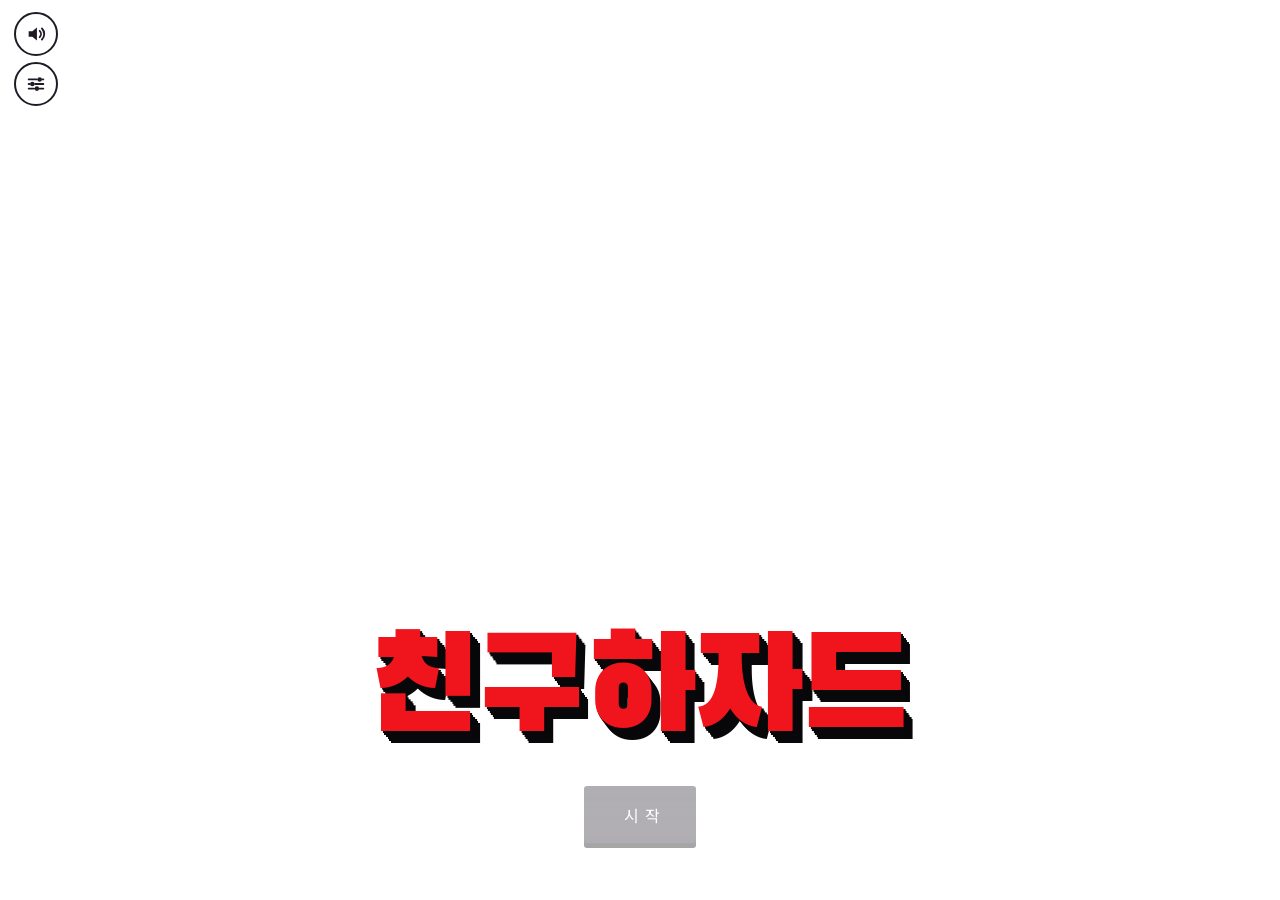
<file: index.html>
<!doctype html>
<html lang="ko">
  <head>
    <meta charset="utf-8">
    <meta name="viewport" content="width=device-width, initial-scale=1, viewport-fit=cover, user-scalable=no">
    <meta name="theme-color" content="#ffffff">
    <title>친구하자드</title>
    <link rel="icon" type="image/x-icon" href="imgs/icon.svg">
    <link rel="preconnect" href="https://fonts.googleapis.com">
    <link rel="preconnect" href="https://fonts.gstatic.com" crossorigin>
    <link rel="stylesheet" href="https://fonts.googleapis.com/css2?family=Black+Han+Sans&family=Noto+Sans+KR:wght@500;700;900&display=swap">
    <link rel="stylesheet" href="styles/title/main.css">
    <link rel="stylesheet" href="styles/mod-menu.css">
    <script type="importmap">{"imports":{"three":"https://threejs.org/build/three.module.js"}}</script>
  </head>

  <body>
    <script type="module" src="js/title.js"></script>
    <script type="module" src="js/boots/title-boot.js"></script>

    <canvas id="c" aria-label="게임 화면"></canvas>
    <div id="ui">
      <div id="danger"></div>
      <div id="bubbles"></div>
      <div id="hud" hidden><span class="lbl">친구 요청 거절</span><b id="killN">0</b><span id="powerStatus" hidden></span></div>
      <div id="itemNotice" hidden role="status" aria-live="polite"></div>
      <div id="stick" hidden>
        <div class="base"></div>
        <div class="knob"></div>
      </div>
      <div id="hint" hidden>
        <div class="ring"></div>
        <div class="dot"></div>
        <div class="kb"><span>W</span><span>A</span><span>S</span><span>D</span></div>
      </div>
      <button id="weapon" hidden aria-label="무기">
        <svg class="gun" viewBox="0 0 64 64" aria-hidden="true">
          <path d="M9 22h40l3-3h5v9h-4v4H32l-2 3h-6l-3 13a3 3 0 0 1-3 2.4h-6a2 2 0 0 1-2-2.5l4-14.4L9 30z" fill="#1f1a24" />
          <path d="M30 35h6l-1.6 6.2a2 2 0 0 1-2 1.5H29" fill="none" stroke="#1f1a24" stroke-width="3" stroke-linejoin="round" />
          <rect x="12" y="24.5" width="34" height="3" rx="1.5" fill="#fff" opacity=".35" />
        </svg>
        <svg class="knife" viewBox="0 0 64 64" aria-hidden="true">
          <path d="M8 40c10-3 26-10 40-24l6-4-2 7C42 33 28 41 14 44z" fill="#fff" />
          <path d="M14 44l-4 2 4 9 5-2-1.5-7z" fill="#1f1a24" stroke="#fff" stroke-width="2.5" stroke-linejoin="round" />
          <path d="M12 41l8-3" stroke="#d3122c" stroke-width="1.6" />
        </svg>
        <svg class="sg" viewBox="0 0 64 64" aria-hidden="true">
          <path d="M4 25h40l2-2h12v6H40l-4 2h-9l-2 2H15l-6 9H3l4-11z" fill="#1f1a24" />
          <rect x="27" y="29" width="13" height="5" rx="1.5" fill="#8a4f2a" />
          <rect x="8" y="26.5" width="34" height="2.4" rx="1.2" fill="#fff" opacity=".35" />
        </svg>
        <b id="sgN" hidden>0</b>
        <span class="keycap">SPACE</span>
      </button>
      <div id="arrow" hidden aria-hidden="true"><svg viewBox="0 0 48 48">
          <path d="M24 4 L44.5 26.5 H32.5 V44 H15.5 V26.5 H3.5 Z" fill="#f6c42f" stroke="#1f1a24" stroke-width="3.6" stroke-linejoin="round" />
          <path d="M24 10.5 L35 22.5" stroke="#fff6cc" stroke-width="2.6" stroke-linecap="round" opacity=".85" />
        </svg></div>
      <div id="toast" hidden role="status"><span class="ic" aria-hidden="true"><svg viewBox="0 0 24 24">
            <circle cx="9.2" cy="8" r="3.6" fill="#fff" />
            <path d="M2.6 19c.5-3.9 3.2-6.1 6.6-6.1s6.1 2.2 6.6 6.1z" fill="#fff" />
            <path d="M19 6.6v7.2M15.4 10.2h7.2" stroke="#fff" stroke-width="2.3" stroke-linecap="round" />
          </svg></span><span class="msg">친구를 새로 사귀었습니다.</span><span class="tm">방금</span></div>
      <div id="rescueNotice" hidden role="status" aria-live="polite">친구를 구해 주세요.</div>
      <div id="sub" hidden></div>
      <div id="backHint" hidden role="status"></div>
      <div id="slam" hidden><span class="gold">친구하자드</span></div>
      <div id="flash"></div>
      <div id="linkFade"></div>

      <section id="intro" hidden>
        <div class="lines">
          <p></p>
          <p></p>
          <p></p>
        </div>
      </section>

      <div class="certwrap" id="certA" hidden>
        <article class="cert" aria-label="정신건강 등급 판정서">
          <h2>정신건강 등급 판정서</h2>
          <div class="no" id="certNoA">제 20XX-04417호</div>
          <dl>
            <dt>판정 등급</dt>
            <dd class="slot">
              <div class="stamp" id="stampA"><small>정신건강</small><b>0급</b></div>
            </dd>
            <dt>특이사항</dt>
            <dd>없음</dd>
          </dl>
          <p class="body">위 사람은 정신이 건강하므로 「특별관리 보호대상」으로 지정했으나 해고함.</p>
          <div class="date" id="certDateA"></div>
          <div class="org"><span class="agency-mark" aria-hidden="true"></span><span>국가정신건강등급심사원</span></div>
        </article>
      </div>

      <section id="result" hidden>
        <div class="lbl">친구 요청 거절</div>
        <div class="num"><b id="endN">0</b><small>건</small></div>
        <button id="again" type="button">다시하기</button>
      </section>

      <section id="title">
        <h1 class="logo gold">친구하자드</h1>
        <button id="start" type="button" disabled>시작</button>
      </section>

      <button id="mute" class="iconbtn" type="button" aria-label="소리 끄기">
        <svg class="on" viewBox="0 0 24 24" aria-hidden="true">
          <path d="M4 9h4l5-4v14l-5-4H4z" fill="#1f1a24" />
          <path d="M16 8.5a5 5 0 0 1 0 7M18.5 6a8.5 8.5 0 0 1 0 12" fill="none" stroke="#1f1a24" stroke-width="2"
            stroke-linecap="round" />
        </svg>
        <svg class="off" viewBox="0 0 24 24" aria-hidden="true">
          <path d="M4 9h4l5-4v14l-5-4H4z" fill="#1f1a24" />
          <path d="M16.5 9.5l5 5m0-5l-5 5" stroke="#1f1a24" stroke-width="2" stroke-linecap="round" />
        </svg>
      </button>
      <button id="modmenubtn" class="iconbtn" type="button" aria-label="모드 메뉴">
        <svg viewBox="0 0 24 24" aria-hidden="true">
          <!-- slider tracks -->
          <path d="M4 7h9M19 7h1M4 12h1M11 12h9M4 17h6M16 17h4" fill="none" stroke="#1f1a24" stroke-width="2" stroke-linecap="round" />
          <!-- slider knobs -->
          <circle cx="16" cy="7" r="2.5" fill="#1f1a24" />
          <circle cx="8" cy="12" r="2.5" fill="#1f1a24" />
          <circle cx="13" cy="17" r="2.5" fill="#1f1a24" />
        </svg>
      </button>
      <section id="modMenu" class="mod-menu" hidden aria-label="Modifier menu">
        <header><strong>MOD MENU</strong><button id="modClose" type="button" aria-label="닫기">×</button></header>
        <label class="mod-control">
          <span>SPD <output id="modSpeedValue">4.2×</output></span><input id="modSpeed" type="range" min="4.2" max="10" step="0.1" value="4.2" aria-label="이동속도">
        </label>
        <div class="mod-options">
          <label class="mod-toggle"><span>Infinite ammo</span><input id="modInfinite" type="checkbox"></label>
          <label class="mod-toggle"><span>No recoil</span><input id="modRecoil" type="checkbox"></label>
          <label class="mod-toggle"><span>Aimbot</span><input id="aimbot" type="checkbox"></label>
          <label class="mod-toggle"><span>Automatic</span><input id="modAuto" type="checkbox"></label>
          <label class="mod-toggle"><span>Silencer</span><input id="silencer" type="checkbox"></label>
          <label class="mod-toggle"><span>Noclip</span><input id="modNoclip" type="checkbox"></label>
          <label class="mod-toggle"><span>All powerups</span><input id="modAllPowers" type="checkbox"></label>
        </div>
        <button id="modRepel" class="mod-action" type="button">Push crowd away</button>
        <button id="killAll" class="mod-action" type="button">Kill All</button>
        <small>백틱 키로 열기 / 닫기</small>
      </section>
      <div id="err" hidden></div>
    </div>
  </body>
</html>
</file>
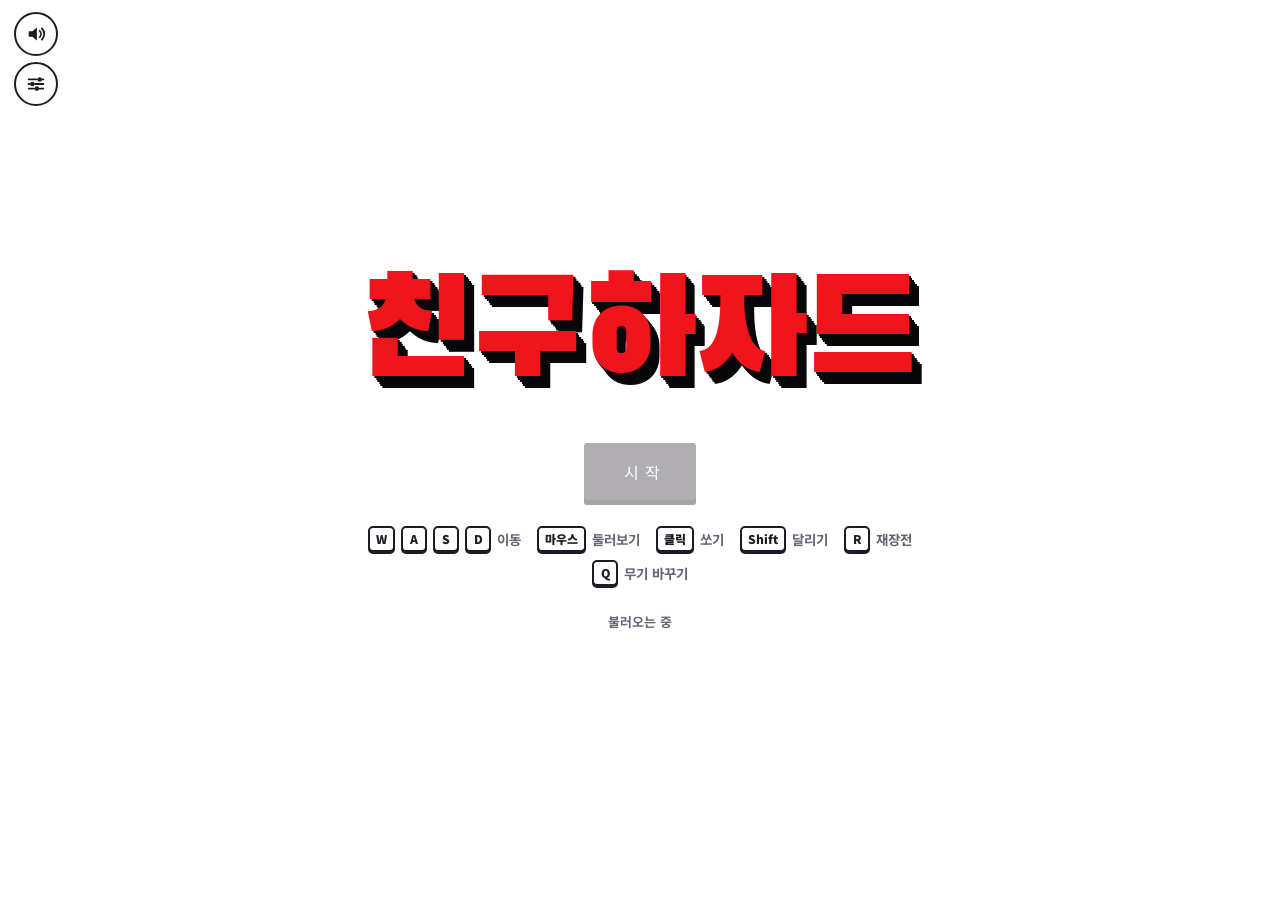
<file: gosiwon.html>
<!doctype html>
<html lang="ko">
  <head>
    <meta charset="utf-8">
    <meta name="viewport" content="width=device-width, initial-scale=1, viewport-fit=cover, user-scalable=no">
    <meta name="theme-color" content="#ffffff">
    <title>친구하자드: 집안</title>
    <link rel="icon" type="image/x-icon" href="imgs/icon.svg">
    <link rel="preconnect" href="https://fonts.googleapis.com">
    <link rel="preconnect" href="https://fonts.gstatic.com" crossorigin>
    <link rel="stylesheet" href="https://fonts.googleapis.com/css2?family=Black+Han+Sans&family=Noto+Sans+KR:wght@500;700;900&display=swap">
    <link rel="stylesheet" href="styles/house/main.css">
    <link rel="stylesheet" href="styles/mod-menu.css">
    <script type="importmap">{"imports":{"three":"https://threejs.org/build/three.module.js"}}</script>
  </head>

  <body>
    <script type="module" src="js/house.js"></script>
    <script type="module" src="js/boots/house-boot.js"></script>

    <canvas id="c" aria-label="게임 화면"></canvas>
    <div id="ui">
      <div id="vig"></div>
      <div id="threat" aria-hidden="true"></div>
      <div id="xhair" hidden><i class="t"></i><i class="b"></i><i class="l"></i><i class="r"></i><i class="d"></i></div>
      <div id="hitm"><i></i><i></i><i></i><i></i></div>
      <div id="obj" hidden aria-hidden="true"><svg viewBox="0 0 48 48">
          <circle cx="24" cy="24" r="21" fill="rgba(255,255,255,0.88)" stroke="#1f1a24" stroke-width="3" />
          <g id="objArrow">
            <path d="M24 7 L36.5 22.5 H29.5 V38 H18.5 V22.5 H11.5 Z" fill="#f6c42f" stroke="#1f1a24" stroke-width="3" stroke-linejoin="round" />
          </g>
        </svg></div>
      <div id="hudK" hidden><span class="lbl">친구 요청 거절</span><b id="hudN">0</b></div>
      <div id="ammo" hidden><span class="wn" id="ammoName">권총</span>
        <div class="row"><b id="ammoMag">18</b><small id="ammoRes">/ 27</small></div>
      </div>
      <div id="prompt" hidden></div>
      <div id="lockHint" hidden>화면을 클릭하면 마우스로 둘러봅니다</div>
      <div id="notice" hidden role="status" aria-live="polite"></div>
      <div id="say" hidden>싫어.</div>

      <div id="touchUI" hidden>
        <div id="stick" hidden>
          <div class="base"></div>
          <div class="knob"></div>
        </div>
        <button id="fire" class="tbtn" type="button" aria-label="쏘기">
          <svg class="gun" viewBox="0 0 64 64" aria-hidden="true">
            <path d="M9 22h40l3-3h5v9h-4v4H32l-2 3h-6l-3 13a3 3 0 0 1-3 2.4h-6a2 2 0 0 1-2-2.5l4-14.4L9 30z"
              fill="#1f1a24" />
            <path d="M30 35h6l-1.6 6.2a2 2 0 0 1-2 1.5H29" fill="none" stroke="#1f1a24" stroke-width="3"
              stroke-linejoin="round" />
            <rect x="12" y="24.5" width="34" height="3" rx="1.5" fill="#fff" opacity=".35" />
          </svg>
          <svg class="knife" viewBox="0 0 64 64" aria-hidden="true">
            <path d="M8 40c10-3 26-10 40-24l6-4-2 7C42 33 28 41 14 44z" fill="#fff" />
            <path d="M14 44l-4 2 4 9 5-2-1.5-7z" fill="#1f1a24" stroke="#fff" stroke-width="2.5" stroke-linejoin="round" />
            <path d="M12 41l8-3" stroke="#d3122c" stroke-width="1.6" />
          </svg>
        </button>
        <button id="reload" class="tbtn" type="button" aria-label="재장전"><svg viewBox="0 0 24 24" aria-hidden="true">
            <path d="M19.5 12a7.5 7.5 0 1 1-2.2-5.3" fill="none" stroke="#1f1a24" stroke-width="2.6" stroke-linecap="round" />
            <path d="M18.8 2.8v4.6h-4.6" fill="none" stroke="#1f1a24" stroke-width="2.6" stroke-linecap="round" stroke-linejoin="round" />
          </svg></button>
        <button id="swap" class="tbtn" type="button" hidden aria-label="무기 바꾸기"><svg viewBox="0 0 64 64"
            aria-hidden="true" id="swapIcon"></svg></button>
        <button id="turn" class="tbtn" type="button" aria-label="뒤돌기"><svg viewBox="0 0 24 24" aria-hidden="true">
            <path d="M7 20.5V10a5 5 0 0 1 10 0v6.5" fill="none" stroke="#1f1a24" stroke-width="2.6" stroke-linecap="round" />
            <path d="M13.3 13.6l3.7 3.7 3.7-3.7" fill="none" stroke="#1f1a24" stroke-width="2.6" stroke-linecap="round" stroke-linejoin="round" />
          </svg></button>
      </div>

      <section id="pause" hidden>
        <div class="box">
          <button class="inkbtn" id="resume" type="button">계속</button>
          <label class="sens"><span>둘러보기 감도 <b id="sensVal">1.00</b></span><input type="range" id="sens" min="0.4" max="2.2" step="0.05" value="1"></label>
          <button class="inkbtn small" id="restart" type="button">처음부터</button>
          <p id="pauseHint"></p>
        </div>
      </section>

      <section id="result" hidden>
        <div class="lbl">친구 요청 거절</div>
        <div class="num"><b id="endN">0</b><small>건</small></div>
        <button class="inkbtn" id="again" type="button">다시하기</button>
      </section>

      <section id="title">
        <h1 class="logo gold">친구하자드</h1>
        <button class="inkbtn" id="start" type="button" disabled>시작</button>
        <div class="keys deskkeys"><span><kbd>W</kbd><kbd>A</kbd><kbd>S</kbd><kbd>D</kbd> 이동</span><span><kbd>마우스</kbd>
            둘러보기</span><span><kbd>클릭</kbd> 쏘기</span><span><kbd>Shift</kbd> 달리기</span><span><kbd>R</kbd>
            재장전</span><span><kbd>Q</kbd> 무기 바꾸기</span></div>
        <div class="keys touchkeys"><span>가로로 들면 더 넓게 보입니다</span><span>왼쪽 엄지 · 이동 (끝까지 밀면 달리기)</span><span>오른쪽 엄지 ·
            둘러보기</span><span>버튼 · 쏘기 · 뒤돌기</span></div>
        <div id="loading">불러오는 중</div>
      </section>

      <div id="fade"></div>
      <section id="gate" hidden>
        <div class="gbox">
          <p id="gateTap">불러오는 중</p>
          <div class="keys deskkeys"><span><kbd>W</kbd><kbd>A</kbd><kbd>S</kbd><kbd>D</kbd> 이동</span><span><kbd>마우스</kbd>
              둘러보기</span><span><kbd>클릭</kbd> 쏘기</span><span><kbd>Shift</kbd> 달리기</span><span><kbd>R</kbd>
              재장전</span><span><kbd>Q</kbd> 무기 바꾸기</span></div>
          <div class="keys touchkeys"><span>가로로 들면 더 넓게 보입니다</span><span>왼쪽 엄지 · 이동 (끝까지 밀면 달리기)</span><span>오른쪽 엄지 ·
              둘러보기</span><span>버튼 · 쏘기 · 뒤돌기</span></div>
        </div>
      </section>
      <button id="mute" class="iconbtn" type="button" aria-label="소리 끄기">
        <svg class="on" viewBox="0 0 24 24" aria-hidden="true">
          <path d="M4 9h4l5-4v14l-5-4H4z" fill="#1f1a24" />
          <path d="M16 8.5a5 5 0 0 1 0 7M18.5 6a8.5 8.5 0 0 1 0 12" fill="none" stroke="#1f1a24" stroke-width="2"
            stroke-linecap="round" />
        </svg>
        <svg class="off" viewBox="0 0 24 24" aria-hidden="true">
          <path d="M4 9h4l5-4v14l-5-4H4z" fill="#1f1a24" />
          <path d="M16.5 9.5l5 5m0-5l-5 5" stroke="#1f1a24" stroke-width="2" stroke-linecap="round" />
        </svg>
      </button>
      <button id="pauseBtn" class="iconbtn" type="button" aria-label="일시정지" hidden>
        <svg viewBox="0 0 24 24" aria-hidden="true">
          <rect x="6" y="5" width="4" height="14" rx="1" fill="#1f1a24" />
          <rect x="14" y="5" width="4" height="14" rx="1" fill="#1f1a24" />
        </svg>
      </button>
      <button id="modmenubtn" class="iconbtn" type="button" aria-label="모드 메뉴">
        <svg viewBox="0 0 24 24" aria-hidden="true">
          <!-- slider tracks -->
          <path d="M4 7h9M19 7h1M4 12h1M11 12h9M4 17h6M16 17h4" fill="none" stroke="#1f1a24" stroke-width="2" stroke-linecap="round" />
          <!-- slider knobs -->
          <circle cx="16" cy="7" r="2.5" fill="#1f1a24" />
          <circle cx="8" cy="12" r="2.5" fill="#1f1a24" />
          <circle cx="13" cy="17" r="2.5" fill="#1f1a24" />
        </svg>
      </button>
      <section id="modMenu" class="mod-menu" hidden aria-label="Modifier menu">
        <header><strong>MOD MENU</strong><button id="modClose" type="button" aria-label="닫기">×</button></header>
        <label class="mod-control">
          <span>ATK <output id="modDamageValue">1.0×</output></span><input id="modDamage" type="range" min="1" max="5" step="0.5" value="1" aria-label="공격력 배율">
          <span>SPD <output id="modSpeedValue">4.2×</output></span><input id="modSpeed" type="range" min="1" max="3" step="0.1" value="1" aria-label="이동속도">
        </label>
        <div class="mod-options">
          <label class="mod-toggle"><span>Infinite ammo</span><input id="modInfinite" type="checkbox"></label>
          <label class="mod-toggle"><span>No recoil</span><input id="modRecoil" type="checkbox"></label>
          <label class="mod-toggle"><span>Automatic</span><input id="modAuto" type="checkbox"></label>
          <label class="mod-toggle"><span>Noclip</span><input id="modNoclip" type="checkbox"></label>
          <label class="mod-toggle"><span>Silencer</span><input id="silencer" type="checkbox"></label>
        </div>
        <button id="modRepel" class="mod-action" type="button">Push crowd away</button>
        <button id="killAll" class="mod-action" type="button">Kill All</button>
        <small>백틱 키로 열기 / 닫기</small>
      </section>
      <div id="err" hidden></div>
    </div>
  </body>
</html>
</file>
<file: styles/title/main.css>
/* 하얀 공간 위에 공문서와 붉은 입체 로고. 화면은 언제나 밝게 둔다(단일 테마). */
:root {
  --paper: #ffffff;
  --ink: #1f1a24;
  --ink-2: #6a6272;
  --line: #ddd7e4;
  --blood: #d3122c;
  --cert: #fffdf7;
  --cert-line: #c7b48f;
  --gold-hi: #fff6cc;
  --gold: #f6c42f;
  --gold-lo: #a35e00;
  --gold-edge: #2b1605;
  --knife: #d3122c;
  --font-display: "Black Han Sans", "Noto Sans KR", "Apple SD Gothic Neo", "Malgun Gothic", sans-serif;
  --font-serif: "Noto Serif KR", "AppleMyungjo", "Batang", "Nanum Myeongjo", serif;
  --font-sans: "Noto Sans KR", "Apple SD Gothic Neo", "Malgun Gothic", system-ui, sans-serif;
  --safe-t: env(safe-area-inset-top, 0px);
  --safe-b: env(safe-area-inset-bottom, 0px);
  --safe-l: env(safe-area-inset-left, 0px);
  --safe-r: env(safe-area-inset-right, 0px);
  color-scheme: light;
}

*, *::before, *::after {
  box-sizing: border-box;
}

[hidden] {
  display: none !important;
}

html, body {
  height: 100%;
  margin: 0;
  overflow: hidden;
  background: var(--paper);
  color: var(--ink);
}

body {
  font-family: var(--font-sans);
  word-break: keep-all;
  overflow-wrap: anywhere;
  touch-action: none;
  -webkit-user-select: none;
  user-select: none;
  -webkit-tap-highlight-color: transparent;
  overscroll-behavior: none;
}

#c {
  position: fixed;
  inset: 0;
  width: 100%;
  height: 100%;
  display: block;
  touch-action: none;
}

#ui {
  position: fixed;
  inset: 0;
  pointer-events: none;
}
#ui button {
  pointer-events: auto;
  font: inherit;
  color: inherit;
  cursor: pointer;
  -webkit-tap-highlight-color: transparent;
}
#ui button:focus-visible {
  outline: 3px solid var(--gold);
  outline-offset: 3px;
}

/* 로고 공통: 붉은 앞면 뒤로 검은 두께가 드러나는 입체 글자 */
.gold {
  font-family: var(--font-display);
  font-weight: 400;
  line-height: 1;
  letter-spacing: -0.01em;
  color: #f0141d;
  text-shadow: .012em .015em 0 #08070a, .024em .03em 0 #08070a,
    .036em .045em 0 #08070a, .048em .06em 0 #08070a,
    .06em .075em 0 #08070a, .072em .09em 0 #08070a;
  white-space: nowrap;
}

/* 타이틀: 3D 포스터 아래쪽에 로고와 시작 버튼 */
#title {
  position: absolute;
  inset: 0;
  display: flex;
  flex-direction: column;
  align-items: center;
  justify-content: flex-end;
  gap: min(20px, 2.6vh);
  padding: 0 16px calc(5vh + 12px + var(--safe-b));
  pointer-events: none;
}

#title::before {
  content: "";
  position: absolute;
  left: 0;
  right: 0;
  bottom: 0;
  height: 44%;
  background: linear-gradient(to top, rgba(255, 255, 255, 0.96) 0%, rgba(255, 255, 255, 0.82) 34%, rgba(255, 255, 255, 0) 100%);
  pointer-events: none;
}

#title .logo {
  position: relative;
  font-size: clamp(44px, min(18vw, 14.5vh), 168px);
  margin: 0 0 .06em;
}

#start {
  position: relative;
  pointer-events: auto;
  font-family: var(--font-display);
  font-size: 24px;
  letter-spacing: 0.4em;
  padding: 17px 30px 16px 40px;
  background: var(--ink);
  color: #fff !important;
  border: 0;
  border-radius: 3px;
  box-shadow: 0 5px 0 #000;
  transition: transform .08s, box-shadow .08s;
}

#start:active {
  transform: translateY(4px);
  box-shadow: 0 1px 0 #000;
}

#start[disabled] {
  opacity: .35;
  cursor: default;
}

/* 인트로 문구 */
#intro {
  position: absolute;
  inset: 0;
  background: var(--paper);
  display: grid;
  place-content: center;
  padding: 0 22px;
  pointer-events: auto;
}

#intro .lines {
  display: grid;
  gap: 14px;
  justify-items: center;
  text-align: center;
  font-family: var(--font-serif);
  font-weight: 700;
  font-size: clamp(17px, 4.6vw, 26px);
  line-height: 1.55;
  color: var(--ink);
  width: min(30em, calc(100vw - 44px));
}

#intro .lines p {
  position: relative;
  margin: 0;
  min-height: 1.55em;
  text-wrap: balance;
}

#intro .lines p .caret {
  position: absolute;
  width: 0.08em;
  height: 1.05em;
  background: var(--ink);
  margin-left: 2px;
  animation: blink .7s steps(1) infinite;
}

@keyframes blink {
  50% {
    opacity: 0;
  }
}

#intro.out {
  animation: fadeout .5s forwards;
}

@keyframes fadeout {
  to {
    opacity: 0;
  }
}

/* 판정서 */
.certwrap {
  position: absolute;
  inset: 0;
  display: grid;
  place-items: center;
  padding: 16px;
  pointer-events: none;
}

#certA {
  background: var(--paper);
}

.cert {
  position: relative;
  width: min(100%, 360px);
  background: var(--cert);
  border: 1px solid var(--cert-line);
  box-shadow: 0 22px 50px rgba(40, 30, 52, 0.22), 0 2px 0 rgba(40, 30, 52, 0.06);
  padding: 30px 26px 24px;
  font-family: var(--font-serif);
  color: var(--ink);
  pointer-events: auto;
  animation: certIn .55s cubic-bezier(.2, .8, .25, 1) both;
}

.cert::before {
  content: "";
  position: absolute;
  inset: 7px;
  border: 3px double var(--cert-line);
  pointer-events: none;
}

@keyframes certIn {
  from {
    opacity: 0;
    transform: translateY(40px) rotate(-1.5deg);
  }

  to {
    opacity: 1;
    transform: none;
  }
}

.cert.out {
  animation: certOut .45s ease-in forwards;
}

@keyframes certOut {
  to {
    opacity: 0;
    transform: translateY(-30px);
  }
}

.cert h2 {
  margin: 2px 0 4px;
  text-align: center;
  font-weight: 900;
  font-size: 21px;
  letter-spacing: 0.26em;
  text-wrap: balance;
}

.cert .no {
  text-align: center;
  font-size: 11.5px;
  color: var(--ink-2);
  letter-spacing: 0.06em;
  font-variant-numeric: tabular-nums;
}

.cert dl {
  display: grid;
  grid-template-columns: max-content 1fr;
  column-gap: 18px;
  gap: 12px 10px;
  margin: 24px 4px 18px;
  font-size: 14.5px;
  align-items: center;
}

.cert dt {
  color: var(--ink-2);
  letter-spacing: 0.1em;
}

.cert dd {
  margin: 0;
  font-weight: 700;
  font-variant-numeric: tabular-nums;
}

.cert dd.count {
  font-size: 22px;
  font-weight: 900;
  letter-spacing: 0.02em;
}

.cert dd.count small {
  font-size: 14px;
  font-weight: 700;
  margin-left: 2px;
}

.cert .slot {
  position: relative;
  height: 74px;
}

.cert .body {
  font-size: 13.5px;
  line-height: 1.75;
  margin: 0 4px 18px;
  text-wrap: pretty;
}

.cert .date {
  text-align: center;
  font-size: 13px;
  letter-spacing: 0.12em;
  font-variant-numeric: tabular-nums;
}

.cert .org {
  display: flex;
  align-items: center;
  justify-content: center;
  gap: 7px;
  text-align: center;
  font-weight: 900;
  font-size: 15px;
  letter-spacing: 0.16em;
  margin-top: 6px;
}

.agency-mark {
  display: inline-grid;
  place-items: center;
  flex: none;
  width: 24px;
  height: 24px;
  border: 1px solid #69788c;
  border-radius: 50%;
}

.agency-mark img {
  display: block;
  width: 22px;
  height: 22px;
  border-radius: 50%;
  object-fit: contain;
}

.stamp {
  position: absolute;
  left: -2px;
  top: -2px;
  width: 78px;
  height: 78px;
  border: 4px solid var(--blood);
  border-radius: 50%;
  color: var(--blood);
  display: grid;
  place-items: center;
  align-content: center;
  transform: rotate(-13deg);
  opacity: 0;
  mix-blend-mode: multiply;
}

.stamp::before {
  content: "";
  position: absolute;
  inset: 4px;
  border: 1.5px solid var(--blood);
  border-radius: 50%;
}

.stamp small {
  font-family: var(--font-serif);
  font-weight: 900;
  font-size: 9.5px;
  letter-spacing: 0.08em;
  line-height: 1;
  margin-bottom: 1px;
}

.stamp b {
  font-family: var(--font-display);
  font-weight: 400;
  font-size: 31px;
  line-height: 1;
}

.stamp.hit {
  animation: stamp .24s cubic-bezier(.3, 1.6, .5, 1) forwards;
}

@keyframes stamp {
  0% {
    opacity: 0;
    transform: rotate(-13deg) scale(2.6);
  }

  60% {
    opacity: .95;
    transform: rotate(-13deg) scale(.92);
  }

  100% {
    opacity: .9;
    transform: rotate(-13deg) scale(1);
  }
}

.cert.shake {
  animation: shake .25s ease-out;
}

@keyframes shake {
  20% {
    transform: translate(-3px, 2px);
  }

  45% {
    transform: translate(3px, -2px);
  }

  70% {
    transform: translate(-2px, 1px);
  }

  100% {
    transform: none;
  }
}

/* 끝: 거절한 횟수와 다시하기 */
#result {
  position: absolute;
  inset: 0;
  display: flex;
  flex-direction: column;
  align-items: center;
  justify-content: flex-end;
  padding: 0 16px calc(6vh + 16px + var(--safe-b));
  pointer-events: none;
}

#result::before {
  content: "";
  position: absolute;
  left: 0;
  right: 0;
  bottom: 0;
  height: 60%;
  background: linear-gradient(to top, rgba(255, 255, 255, 0.97) 0%, rgba(255, 255, 255, 0.93) 46%, rgba(255, 255, 255, 0.7) 68%, rgba(255, 255, 255, 0) 100%);
  animation: fadein .6s ease-out both;
}

#result .lbl {
  position: relative;
  font-weight: 900;
  font-size: clamp(16px, 4.6vw, 24px);
  letter-spacing: 0.14em;
  color: var(--ink);
  animation: risein .5s .1s cubic-bezier(.2, .8, .25, 1) both;
}

#result .num {
  position: relative;
  display: flex;
  align-items: baseline;
  justify-content: center;
  font-family: var(--font-display);
  line-height: 1;
  color: var(--ink);
  margin: 4px 0 26px;
  animation: risein .5s .18s cubic-bezier(.2, .8, .25, 1) both;
}

#result .num b {
  font-weight: 400;
  font-size: clamp(86px, 27vw, 170px);
  font-variant-numeric: tabular-nums;
  display: inline-block;
  transform-origin: 50% 85%;
}

#result .num b.pop {
  animation: numpop .34s cubic-bezier(.3, 1.6, .5, 1);
}

#result .num small {
  font-size: clamp(30px, 8.5vw, 56px);
  margin-left: 0.1em;
}

@keyframes fadein {
  from {
    opacity: 0;
  }
}

@keyframes risein {
  from {
    opacity: 0;
    transform: translateY(18px);
  }
}

@keyframes numpop {
  0% {
    transform: scale(1.32);
    color: var(--blood);
  }

  100% {
    transform: scale(1);
  }
}

#again {
  position: relative;
  pointer-events: auto;
  font-family: var(--font-display);
  font-size: 22px;
  letter-spacing: 0.3em;
  padding: 16px 26px 15px 34px;
  background: var(--ink);
  color: #fff !important;
  border: 0;
  border-radius: 3px;
  box-shadow: 0 5px 0 #000;
  opacity: 0;
  visibility: hidden;
  transition: opacity .35s, transform .08s, box-shadow .08s;
}

#again.show {
  opacity: 1;
  visibility: visible;
}

#again:active {
  transform: translateY(4px);
  box-shadow: 0 1px 0 #000;
}

/* 자막 */
#sub {
  position: absolute;
  left: 50%;
  bottom: calc(15% + var(--safe-b));
  transform: translateX(-50%);
  max-width: calc(100% - 32px);
  white-space: nowrap;
  padding: 9px 18px 10px;
  font-weight: 900;
  font-size: clamp(18px, 5vw, 26px);
  color: var(--ink);
  background: rgba(255, 255, 255, 0.86);
  border-radius: 6px;
  text-align: center;
  letter-spacing: 0.01em;
  box-shadow: 0 2px 0 rgba(31, 26, 36, 0.08);
}

/* 타이틀 한 방 */
#slam {
  position: absolute;
  inset: 0;
  display: grid;
  place-items: center;
  pointer-events: none;
}

#slam .gold {
  font-size: clamp(70px, 21vw, 190px);
  animation: slam 1.9s cubic-bezier(.2, .9, .2, 1) forwards;
}

@keyframes slam {
  0% {
    transform: scale(3.2);
    opacity: 0;
  }

  9% {
    transform: scale(0.94);
    opacity: 1;
  }

  13% {
    transform: scale(1.04) translate(3px, -2px);
  }

  17% {
    transform: scale(1) translate(-3px, 2px);
  }

  21% {
    transform: scale(1);
  }

  80% {
    transform: scale(1.03);
    opacity: 1;
  }

  100% {
    transform: scale(1.12);
    opacity: 0;
  }
}

#flash {
  position: absolute;
  inset: 0;
  background: #fff;
  opacity: 0;
  pointer-events: none;
}

#flash.go {
  animation: flash .5s ease-out;
}

@keyframes flash {
  0% {
    opacity: 1;
  }

  100% {
    opacity: 0;
  }
}

/* HUD */
#hud {
  position: absolute;
  left: calc(72px + var(--safe-l));
  top: calc(12px + var(--safe-t));
  display: grid;
  gap: 0;
}

#hud .lbl {
  font-size: 11.5px;
  font-weight: 700;
  color: var(--ink-2);
  letter-spacing: 0.08em;
}

#hud b {
  font-family: var(--font-display);
  font-weight: 400;
  font-size: 40px;
  line-height: 1.05;
  color: var(--ink);
  font-variant-numeric: tabular-nums;
  display: inline-block;
  transform-origin: 0 70%;
}

#hud b.pop {
  animation: pop .2s ease-out;
}

#powerStatus {
  margin-top: 3px;
  font-size: 10.5px;
  line-height: 1.4;
  font-weight: 900;
  color: var(--ink-2);
  max-width: 208px;
}

#itemNotice {
  position: absolute;
  bottom: calc(142px + var(--safe-b));
  left: 50%;
  transform: translateX(-50%);
  color: var(--ink);
  font-weight: 900;
  font-size: 14px;
  padding: 5px 10px;
  border: 2px solid var(--ink);
  border-radius: 5px;
  background: rgba(255, 255, 255, .94);
  white-space: nowrap;
  pointer-events: none;
}

@keyframes pop {
  0% {
    transform: scale(1.35);
    color: var(--blood);
  }

  100% {
    transform: scale(1);
  }
}

.iconbtn {
  position: absolute;
  width: 44px;
  height: 44px;
  border-radius: 50%;
  border: 2px solid var(--ink);
  background: rgba(255, 255, 255, 0.9);
  display: grid;
  place-items: center;
  padding: 0;
}

.iconbtn svg {
  width: 22px;
  height: 22px;
}

#modmenubtn {
  left: calc(14px + var(--safe-l));
  top: calc(62px + var(--safe-t));
  z-index: 6;
}

#mute {
  left: calc(14px + var(--safe-l));
  top: calc(12px + var(--safe-t));
  z-index: 6;
}

#mute .off {
  display: none;
}

#mute.muted .on {
  display: none;
}

#mute.muted .off {
  display: block;
}

/* 무기 버튼 */
#weapon {
  position: absolute;
  right: calc(20px + var(--safe-r));
  bottom: calc(26px + var(--safe-b));
  width: 92px;
  height: 92px;
  border-radius: 50%;
  border: 3px solid var(--ink);
  background: #fff;
  display: grid;
  place-items: center;
  padding: 0;
  box-shadow: 0 5px 0 var(--ink);
  transition: background .12s, transform .06s, box-shadow .06s;
  touch-action: none;
}

#weapon svg {
  width: 56px;
  height: 56px;
  grid-area: 1 / 1;
}

#weapon .knife {
  display: none;
}

#weapon.knife {
  background: var(--knife);
}

#weapon.knife .gun {
  display: none;
}

#weapon.knife .knife {
  display: block;
}

#weapon.down {
  transform: translateY(4px);
  box-shadow: 0 1px 0 var(--ink);
}

#weapon.pulse {
  animation: pulse 1s ease-in-out infinite;
}

#weapon.knife.pulse {
  animation: kpulse .55s ease-in-out infinite;
}

@keyframes pulse {
  50% {
    box-shadow: 0 5px 0 var(--ink), 0 0 0 12px rgba(31, 26, 36, 0.12);
  }
}

@keyframes kpulse {
  50% {
    box-shadow: 0 5px 0 var(--ink), 0 0 0 14px rgba(211, 18, 44, 0.28);
  }
}

.keycap {
  display: none;
  position: absolute;
  left: 50%;
  top: calc(100% + 10px);
  transform: translateX(-50%);
  font-size: 11px;
  font-weight: 900;
  color: var(--ink-2);
  letter-spacing: 0.06em;
  white-space: nowrap;
}

.desk .keycap {
  display: block;
}

/* 조이스틱 */
#stick {
  position: absolute;
  left: 0;
  top: 0;
  width: 0;
  height: 0;
}

#stick .base {
  position: absolute;
  left: -58px;
  top: -58px;
  width: 116px;
  height: 116px;
  border-radius: 50%;
  border: 2.5px solid rgba(31, 26, 36, 0.35);
  background: rgba(255, 255, 255, 0.35);
}

#stick .knob {
  position: absolute;
  left: -26px;
  top: -26px;
  width: 52px;
  height: 52px;
  border-radius: 50%;
  background: rgba(31, 26, 36, 0.78);
  box-shadow: 0 3px 0 rgba(0, 0, 0, 0.25);
}

/* 조작 힌트 (문구 없이 그림만) */
#hint {
  position: absolute;
  left: calc(18% + var(--safe-l));
  bottom: calc(18% + var(--safe-b));
  width: 120px;
  height: 120px;
  transform: translate(-50%, 50%);
}

#hint .ring {
  position: absolute;
  inset: 0;
  border-radius: 50%;
  border: 2.5px dashed rgba(31, 26, 36, 0.4);
}

#hint .dot {
  position: absolute;
  left: 50%;
  top: 50%;
  width: 46px;
  height: 46px;
  margin: -23px 0 0 -23px;
  border-radius: 50%;
  background: rgba(31, 26, 36, 0.7);
  animation: drag 2.2s ease-in-out infinite;
}

@keyframes drag {

  0%,
  100% {
    transform: translate(0, 0);
  }

  25% {
    transform: translate(34px, -10px);
  }

  50% {
    transform: translate(-6px, -34px);
  }

  75% {
    transform: translate(-34px, 8px);
  }
}

#hint.keys {
  width: 132px;
  height: 92px;
  left: calc(16% + var(--safe-l));
}

#hint.keys .ring,
#hint.keys .dot {
  display: none;
}

#hint .kb {
  display: none;
}

#hint.keys .kb {
  display: grid;
  grid-template-columns: repeat(3, 38px);
  grid-template-rows: 38px 38px;
  gap: 5px;
  justify-content: center;
}

#hint .kb span {
  display: grid;
  place-items: center;
  border: 2px solid rgba(31, 26, 36, 0.55);
  border-radius: 7px;
  background: rgba(255, 255, 255, 0.85);
  font-weight: 900;
  font-size: 15px;
  color: var(--ink);
  box-shadow: 0 3px 0 rgba(31, 26, 36, 0.35);
}

#hint .kb span:nth-child(1) {
  grid-column: 2;
  grid-row: 1;
}

#hint .kb span:nth-child(2) {
  grid-column: 1;
  grid-row: 2;
}

#hint .kb span:nth-child(3) {
  grid-column: 2;
  grid-row: 2;
}

#hint .kb span:nth-child(4) {
  grid-column: 3;
  grid-row: 2;
}

/* 말풍선 */
#bubbles {
  position: absolute;
  inset: 0;
  overflow: hidden;
}

.bwrap {
  position: absolute;
  left: 0;
  top: 0;
  will-change: transform;
}

.bubble {
  position: absolute;
  left: 0;
  bottom: 8px;
  transform: translateX(-50%);
  padding: 5px 10px 6px;
  background: #fff;
  border: 2px solid var(--ink);
  border-radius: 13px;
  font-weight: 700;
  font-size: 13.5px;
  line-height: 1.25;
  color: var(--ink);
  white-space: nowrap;
}

.bubble::after {
  content: "";
  position: absolute;
  left: 50%;
  bottom: -6px;
  width: 9px;
  height: 9px;
  background: #fff;
  border-right: 2px solid var(--ink);
  border-bottom: 2px solid var(--ink);
  transform: translateX(-50%) rotate(45deg);
}

.bubble.big {
  font-size: 16px;
  font-weight: 900;
  padding: 7px 13px 8px;
}

.bubble.refusal {
  font-size: clamp(20px, 5vw, 26px);
}

.bubble.soft {
  border-color: rgba(31, 26, 36, 0.55);
  color: var(--ink-2);
  font-size: 12px;
}

.bubble.soft::after {
  border-color: rgba(31, 26, 36, 0.55);
}

.bubble.cut {
  color: var(--blood);
  border-color: var(--blood);
  animation: bcut .5s ease-out forwards;
}

.bubble.cut::after {
  border-color: var(--blood);
}

@keyframes bcut {
  0% {
    transform: translateX(-50%);
  }

  12% {
    transform: translateX(calc(-50% - 5px));
  }

  24% {
    transform: translateX(calc(-50% + 5px));
  }

  36% {
    transform: translateX(-50%);
    opacity: 1;
  }

  100% {
    transform: translateX(-50%) translateY(-8px);
    opacity: 0;
  }
}

.bubble.fade {
  animation: bfade .35s ease-in forwards;
}

@keyframes bfade {
  to {
    opacity: 0;
  }
}

/* 갇힌 동료를 가리키는 화살표 */
#arrow {
  position: absolute;
  left: 0;
  top: 0;
  width: 44px;
  height: 44px;
  margin: -22px 0 0 -22px;
  will-change: transform;
  filter: drop-shadow(0 3px 0 rgba(31, 26, 36, 0.28));
}

#arrow svg {
  width: 100%;
  height: 100%;
  display: block;
}

#arrow.urgent svg path:first-child {
  fill: #e72036;
}

#arrow.urgent svg path:last-child {
  stroke: #ffdce0;
}

#rescueNotice {
  position: absolute;
  top: calc(70px + var(--safe-t));
  left: 50%;
  transform: translateX(-50%);
  width: max-content;
  max-width: calc(100% - 32px);
  padding: 9px 16px;
  border: 2px solid #e72036;
  border-radius: 7px;
  background: rgba(255, 255, 255, .96);
  color: #bb1026;
  font-weight: 900;
  font-size: 16px;
  box-shadow: 0 3px 0 rgba(31, 26, 36, .12);
}

#arrow.in svg {
  animation: arrowIn .35s cubic-bezier(.3, 1.6, .5, 1) both;
}

@keyframes arrowIn {
  from {
    transform: scale(0.2);
    opacity: 0;
  }

  to {
    transform: scale(1);
    opacity: 1;
  }
}

/* 붙잡혀 위험할 때 화면 가장자리 */
#danger {
  position: absolute;
  inset: 0;
  pointer-events: none;
  opacity: 0;
  background: radial-gradient(ellipse 75% 70% at 50% 56%, rgba(211, 18, 44, 0) 50%, rgba(211, 18, 44, 0.32) 80%, rgba(170, 8, 32, 0.62) 100%);
}

/* SNS 알림 (누르면 사라짐) */
#toast {
  position: absolute;
  z-index: 5;
  pointer-events: auto;
  cursor: pointer;
  left: 50%;
  top: calc(10px + var(--safe-t));
  width: min(calc(100% - 20px), 372px);
  display: grid;
  grid-template-columns: 38px 1fr auto;
  align-items: center;
  column-gap: 11px;
  padding: 10px 14px 10px 10px;
  background: rgba(255, 255, 255, 0.97);
  border: 1px solid rgba(31, 26, 36, 0.09);
  border-radius: 16px;
  box-shadow: 0 10px 28px rgba(31, 26, 36, 0.17), 0 1px 0 rgba(31, 26, 36, 0.05);
  font-size: 14.5px;
  font-weight: 700;
  line-height: 1.35;
  color: var(--ink);
  transform: translate(-50%, -150%);
}

#toast .ic {
  width: 38px;
  height: 38px;
  border-radius: 10px;
  background: linear-gradient(160deg, #62c4ff, #2f7cf6);
  display: grid;
  place-items: center;
}

#toast .ic svg {
  width: 24px;
  height: 24px;
}

#toast .tm {
  align-self: start;
  padding-top: 1px;
  font-size: 12px;
  font-weight: 500;
  color: var(--ink-2);
  white-space: nowrap;
}

#toast.show {
  animation: toast 3.2s cubic-bezier(.2, .9, .25, 1) forwards;
}

@keyframes toast {
  0% {
    transform: translate(-50%, -150%);
  }

  11% {
    transform: translate(-50%, 0);
  }

  86% {
    transform: translate(-50%, 0);
    opacity: 1;
  }

  100% {
    transform: translate(-50%, -150%);
    opacity: 0.6;
  }
}

#err {
  position: absolute;
  z-index: 10;
  left: 16px;
  right: 16px;
  bottom: calc(16px + var(--safe-b));
  font-size: 13px;
  color: var(--ink-2);
  text-align: center;
}

/* 집에서 들고 나온 산탄총: 무기 버튼 그림과 남은 탄 */
#weapon .sg {
  display: none;
}

#weapon.sgon .gun {
  display: none;
}

#weapon.sgon .sg {
  display: block;
}

#weapon.knife .sg {
  display: none;
}

#sgN {
  position: absolute;
  left: -7px;
  top: -7px;
  min-width: 32px;
  height: 32px;
  padding: 0 8px;
  border-radius: 16px;
  background: #8a4f2a;
  color: #fff;
  border: 2.5px solid var(--ink);
  display: grid;
  place-items: center;
  font: 900 16px/1 var(--font-sans);
  font-variant-numeric: tabular-nums;
  box-shadow: 0 3px 0 var(--ink);
}

#sgN.pop {
  animation: sgpop .22s ease-out;
}

@keyframes sgpop {
  0% {
    transform: scale(1.35);
    background: var(--blood);
  }

  100% {
    transform: scale(1);
  }
}

/* 집에서 나온 직후: 처음 누르면 이어짐 */
#backHint {
  position: absolute;
  left: 50%;
  bottom: calc(132px + var(--safe-b));
  transform: translateX(-50%);
  max-width: calc(100% - 32px);
  padding: 10px 18px 11px;
  border: 2.5px solid var(--ink);
  border-radius: 999px;
  background: rgba(255, 255, 255, 0.93);
  color: var(--ink);
  font-weight: 900;
  font-size: clamp(14px, 3.9vw, 17px);
  white-space: nowrap;
  box-shadow: 0 4px 0 rgba(31, 26, 36, 0.28);
  animation: hintblink 1.7s ease-in-out infinite;
}

@keyframes hintblink {
  50% {
    opacity: 0.55;
  }
}

/* 집 드나들 때 화면 전환 */
#linkFade {
  position: absolute;
  inset: 0;
  z-index: 9;
  background: #fff;
  opacity: 0;
  visibility: hidden;
  pointer-events: none;
}

.linkout #linkFade {
  opacity: 1;
  visibility: visible;
}

.linkout #title {
  display: none !important;
}

/* 가로로 눕힌 폰처럼 세로가 짧은 화면 */
@media (max-height: 560px) {
  .cert {
    zoom: 0.74;
  }

  #title {
    gap: 10px;
    padding-bottom: calc(14px + var(--safe-b));
  }

  #title .logo {
    font-size: clamp(40px, 15vh, 120px);
  }

  #start {
    font-size: 20px;
    padding: 13px 26px 12px 34px;
  }

  #result {
    padding-bottom: calc(14px + var(--safe-b));
  }

  #result .num {
    margin: 0 0 12px;
  }

  #result .num b {
    font-size: clamp(56px, 19vh, 120px);
  }

  #result .num small {
    font-size: clamp(24px, 7vh, 48px);
  }

  #again {
    font-size: 20px;
    padding: 13px 24px 12px 30px;
  }

  #weapon {
    width: 80px;
    height: 80px;
    bottom: calc(16px + var(--safe-b));
  }

  #weapon svg {
    width: 48px;
    height: 48px;
  }

  #sub {
    bottom: calc(8% + var(--safe-b));
  }

  #backHint {
    bottom: calc(12px + var(--safe-b));
    padding: 8px 16px 9px;
  }

  #toast {
    top: calc(6px + var(--safe-t));
    padding: 7px 12px 7px 8px;
  }
}

@media (prefers-reduced-motion: reduce) {
  #hint .dot,
  #weapon.pulse,
  #weapon.knife.pulse {
    animation: none;
  }
}
</file>
<file: styles/mod-menu.css>
/* Compact keyboard-opened weapon tuning panel */
.mod-menu {
  position: absolute;
  z-index: 12;
  top: calc(64px + var(--safe-t));
  left: calc(14px + var(--safe-l));
  width: min(290px, calc(100vw - 28px - var(--safe-l) - var(--safe-r)));
  padding: 15px 16px 12px;
  border: 2px solid var(--ink);
  background: rgba(255, 253, 247, .97);
  color: var(--ink);
  pointer-events: auto;
}
.mod-menu[hidden] { display: none !important; }
.mod-menu header { display:flex; align-items:center; justify-content:space-between; margin-bottom: 14px; font-size: 13px; letter-spacing: .12em; }
.mod-menu header button { border:0; background:transparent; font:700 25px/1 var(--font-sans); padding:0 2px; }
.mod-control { display:block; margin: 12px 0; font-size:13px; font-weight:700; }
.mod-control span { display:flex; justify-content:space-between; align-items:center; margin-bottom:7px; }
.mod-control output { color:var(--blood); font-variant-numeric:tabular-nums; }
.mod-control input { width:100%; accent-color:var(--blood); }
.mod-menu small { color:var(--ink-2); font-size:11px; }
.mod-menu :focus-visible { outline:3px solid var(--gold); outline-offset:3px; }

.mod-options { margin: 14px 0; padding-top: 5px; border-top: 1px solid var(--line); }
.mod-toggle { display:flex; align-items:center; justify-content:space-between; gap:12px; padding:7px 0; font-size:13px; font-weight:700; cursor:pointer; }
.mod-toggle input { width:18px; height:18px; margin:0; accent-color:var(--blood); }
.mod-action { width:100%; min-height:38px; margin:4px 0 10px; border:0; background:var(--ink); color:#fff !important; font:700 13px var(--font-sans); cursor:pointer; }
.mod-action:active { transform:translateY(2px); }
</file>
<file: styles/house/main.css>
:root {
  --paper: #ffffff;
  --ink: #1f1a24;
  --ink-2: #6a6272;
  --line: #ddd7e4;
  --blood: #d3122c;
  --gold: #f6c42f;
  --knife: #d3122c;
  --font-display: "Black Han Sans", "Noto Sans KR", "Apple SD Gothic Neo", "Malgun Gothic", sans-serif;
  --font-sans: "Noto Sans KR", "Apple SD Gothic Neo", "Malgun Gothic", system-ui, sans-serif;
  --safe-t: env(safe-area-inset-top, 0px);
  --safe-b: env(safe-area-inset-bottom, 0px);
  --safe-l: env(safe-area-inset-left, 0px);
  --safe-r: env(safe-area-inset-right, 0px);
  color-scheme: light;
}

*, *::before, *::after {
  box-sizing: border-box;
}

[hidden] {
  display: none !important;
}

html, body {
  height: 100%;
  margin: 0;
  overflow: hidden;
  background: var(--paper);
  color: var(--ink);
}

body {
  font-family: var(--font-sans);
  word-break: keep-all;
  overflow-wrap: anywhere;
  touch-action: none;
  -webkit-user-select: none;
  user-select: none;
  -webkit-tap-highlight-color: transparent;
  overscroll-behavior: none;
}

#c {
  position: fixed;
  inset: 0;
  width: 100%;
  height: 100%;
  display: block;
  touch-action: none;
}

#ui {
  position: fixed;
  inset: 0;
  pointer-events: none;
}
#ui button {
  pointer-events: auto;
  font: inherit;
  color: inherit;
  cursor: pointer;
  -webkit-tap-highlight-color: transparent;
}
#ui button:focus-visible {
  outline: 3px solid var(--gold);
  outline-offset: 3px;
}

.gold {
  font-family: var(--font-display);
  font-weight: 400;
  line-height: 1;
  letter-spacing: -0.01em;
  color: #f0141d;
  text-shadow: .012em .015em 0 #08070a, .024em .03em 0 #08070a,
    .036em .045em 0 #08070a, .048em .06em 0 #08070a,
    .06em .075em 0 #08070a, .072em .09em 0 #08070a;
  white-space: nowrap;
}

.inkbtn {
  position: relative;
  pointer-events: auto;
  font-family: var(--font-display);
  font-size: 24px;
  letter-spacing: 0.4em;
  padding: 17px 30px 16px 40px;
  background: var(--ink);
  color: #fff !important;
  border: 0;
  border-radius: 3px;
  box-shadow: 0 5px 0 #000;
  transition: transform .08s, box-shadow .08s;
}
.inkbtn:active {
  transform: translateY(4px);
  box-shadow: 0 1px 0 #000;
}
.inkbtn[disabled] {
  opacity: .35;
  cursor: default;
}

/* 시작 화면 */
#title {
  position: absolute;
  inset: 0;
  background: var(--paper);
  display: flex;
  flex-direction: column;
  align-items: center;
  justify-content: center;
  gap: min(26px, 3.4vh);
  padding: calc(16px + var(--safe-t)) 16px calc(16px + var(--safe-b));
  pointer-events: auto;
}

#title .logo {
  font-size: clamp(48px, min(17vw, 15vh), 150px);
  margin: 0 0 .1em;
}

#title .keys, #gate .keys {
  display: flex;
  flex-wrap: wrap;
  justify-content: center;
  gap: 8px 16px;
  max-width: 560px;
  font-size: 13.5px;
  font-weight: 700;
  color: var(--ink-2);
}

#title .keys span, #gate .keys span {
  display: inline-flex;
  align-items: center;
  gap: 6px;
  white-space: nowrap;
}

#title kbd, #gate kbd {
  display: inline-grid;
  place-items: center;
  min-width: 26px;
  height: 26px;
  padding: 0 6px;
  border: 2px solid var(--ink);
  border-radius: 5px;
  box-shadow: 0 2px 0 var(--ink);
  font: 900 12px/1 var(--font-sans);
  color: var(--ink);
  background: #fff;
}

#title .touchkeys, #gate .touchkeys {
  display: none;
}

body.touch #title .deskkeys, body.touch #gate .deskkeys {
  display: none;
}

body.touch #title .touchkeys, body.touch #gate .touchkeys {
  display: flex;
}

/* 밖에서 들어왔을 때: 현관 앞 */
#gate {
  position: absolute;
  inset: 0;
  z-index: 5;
  display: flex;
  flex-direction: column;
  align-items: center;
  justify-content: flex-end;
  padding: 16px 16px calc(6vh + 12px + var(--safe-b));
  pointer-events: auto;
}
#gate.ready {
  cursor: pointer;
}
#gate .gbox {
  display: grid;
  gap: 14px;
  justify-items: center;
  padding: 18px 22px 16px;
  background: rgba(255, 255, 255, 0.95);
  border: 3px solid var(--ink);
  border-radius: 10px;
  box-shadow: 0 6px 0 var(--ink);
  max-width: min(600px, calc(100vw - 32px));
}

#gateTap {
  margin: 0;
  font-family: var(--font-display);
  font-weight: 400;
  font-size: clamp(22px, 6vw, 30px);
  letter-spacing: 0.04em;
  color: var(--ink);
  text-align: center;
}

#gate.ready #gateTap {
  animation: gateblink 1.6s ease-in-out infinite;
}

@keyframes gateblink {
  50% {
    opacity: 0.5;
  }
}

@media (max-height: 560px) {
  #gate {
    padding-bottom: calc(10px + var(--safe-b));
  }

  #gate .gbox {
    gap: 9px;
    padding: 12px 18px 11px;
  }
}

#loading {
  font-size: 13px;
  font-weight: 700;
  color: var(--ink-2);
  min-height: 1.2em;
}

/* 일시정지 */
#pause {
  position: absolute;
  inset: 0;
  display: grid;
  place-items: center;
  background: rgba(255, 255, 255, 0.78);
  pointer-events: auto;
}

#pause .box {
  display: grid;
  gap: 18px;
  justify-items: center;
  padding: 26px 24px;
  background: #fff;
  border: 3px solid var(--ink);
  border-radius: 10px;
  box-shadow: 0 6px 0 var(--ink);
  min-width: min(320px, calc(100vw - 32px));
}

#pause p {
  margin: 0;
  font-weight: 700;
  font-size: 13.5px;
  color: var(--ink-2);
  text-align: center;
}

#pause .sens {
  display: grid;
  gap: 8px;
  width: 100%;
  font-weight: 900;
  font-size: 14px;
  color: var(--ink);
}

#pause .sens span {
  display: flex;
  justify-content: space-between;
}

#pause input[type=range] {
  width: 100%;
  accent-color: var(--ink);
  height: 28px;
}

#pause .inkbtn.small {
  font-size: 16px;
  letter-spacing: 0.2em;
  padding: 11px 18px 10px 24px;
  background: #fff;
  color: var(--ink) !important;
  border: 2px solid var(--ink);
  box-shadow: 0 4px 0 var(--ink);
}

/* 조준점 */
#xhair {
  position: absolute;
  left: 50%;
  top: 50%;
  width: 0;
  height: 0;
  --s: 7px;
}

#xhair i {
  position: absolute;
  background: #fff;
  box-shadow: 0 0 0 1.5px rgba(31, 26, 36, 0.85);
  border-radius: 1px;
  transition: opacity .12s;
}

#xhair.run i {
  opacity: 0;
}

/* 화면 밖에서 다가오는 사람 방향 */
#threat {
  position: absolute;
  inset: 0;
  overflow: hidden;
}

#threat svg {
  position: absolute;
  left: 50%;
  top: 50%;
  width: var(--tw, 300px);
  height: var(--tw, 300px);
  margin-left: calc(var(--tw, 300px) / -2);
  margin-top: calc(var(--tw, 300px) / -2);
  opacity: 0;
}

#xhair .t, #xhair .b {
  width: 2px;
  height: 9px;
  left: -1px;
}

#xhair .l, #xhair .r {
  width: 9px;
  height: 2px;
  top: -1px;
}

#xhair .t {
  bottom: var(--s);
}

#xhair .b {
  top: var(--s);
}

#xhair .l {
  right: var(--s);
}

#xhair .r {
  left: var(--s);
}

#xhair .d {
  width: 3px;
  height: 3px;
  left: -1.5px;
  top: -1.5px;
  border-radius: 50%;
}

#xhair.knife i {
  background: var(--knife);
}

#hitm {
  position: absolute;
  left: 50%;
  top: 50%;
  width: 0;
  height: 0;
  opacity: 0;
}

#hitm i {
  position: absolute;
  width: 11px;
  height: 2.5px;
  background: #fff;
  box-shadow: 0 0 0 1px rgba(31, 26, 36, 0.8);
  border-radius: 1px;
}

#hitm i:nth-child(1) {
  transform: translate(5px, -9px) rotate(-45deg);
}

#hitm i:nth-child(2) {
  transform: translate(-16px, -9px) rotate(45deg);
}

#hitm i:nth-child(3) {
  transform: translate(5px, 7px) rotate(45deg);
}

#hitm i:nth-child(4) {
  transform: translate(-16px, 7px) rotate(-45deg);
}

#hitm.kill i {
  background: var(--blood);
  box-shadow: 0 0 0 1px #fff;
  width: 14px;
}

#hitm.go {
  animation: hitm .22s ease-out;
}

@keyframes hitm {
  0% {
    opacity: 1;
    transform: scale(1.35);
  }

  100% {
    opacity: 0;
    transform: scale(1);
  }
}

/* 목표 화살표 */
#obj {
  position: absolute;
  left: 50%;
  top: calc(14px + var(--safe-t));
  width: 46px;
  height: 46px;
  margin-left: -23px;
}

#obj svg {
  width: 46px;
  height: 46px;
  display: block;
  filter: drop-shadow(0 2px 0 rgba(31, 26, 36, 0.35));
}

#obj.in {
  animation: objin .5s cubic-bezier(.3, 1.6, .5, 1);
}

@keyframes objin {
  0% {
    transform: scale(0.2);
    opacity: 0;
  }

  100% {
    transform: scale(1);
    opacity: 1;
  }
}

/* 탄약 */
#ammo {
  position: absolute;
  right: calc(22px + var(--safe-r));
  bottom: calc(18px + var(--safe-b));
  display: grid;
  justify-items: end;
  gap: 0;
  color: #fff;
  text-shadow: 0 2px 0 rgba(31, 26, 36, 0.85), 0 0 6px rgba(31, 26, 36, 0.5);
}
#ammo .wn {
  font-size: 13px;
  font-weight: 900;
  letter-spacing: 0.08em;
}
#ammo .row {
  display: flex;
  align-items: baseline;
  gap: 6px;
  font-family: var(--font-display);
  line-height: 1;
}
#ammo b {
  font-weight: 400;
  font-size: 46px;
  font-variant-numeric: tabular-nums;
}
#ammo small {
  font-size: 22px;
  opacity: 0.92;
  font-variant-numeric: tabular-nums;
}
#ammo.low b {
  color: #ff5b6a;
}
#ammo b.pop {
  animation: pop .18s ease-out;
}

@keyframes pop {
  0% { transform: scale(1.25); }
  100% { transform: scale(1); }
}

body.touch #ammo {
  right: calc(128px + var(--safe-r));
  bottom: calc(24px + var(--safe-b));
}

/* 친구 요청 거절 (밖에서 센 것까지) */
#hudK {
  position: absolute;
  right: calc(18px + var(--safe-r));
  top: calc(10px + var(--safe-t));
  display: grid;
  justify-items: end;
  color: #fff;
  text-shadow: 0 2px 0 rgba(31, 26, 36, 0.85), 0 0 6px rgba(31, 26, 36, 0.5);
}
#hudK .lbl {
  font-size: 11.5px;
  font-weight: 900;
  letter-spacing: 0.08em;
}
#hudK b {
  font-family: var(--font-display);
  font-weight: 400;
  font-size: 38px;
  line-height: 1.05;
  font-variant-numeric: tabular-nums;
  display: inline-block;
  transform-origin: 100% 70%;
}
#hudK b.pop {
  animation: pop .18s ease-out;
}

#prompt {
  position: absolute;
  left: 50%;
  top: calc(50% + 46px);
  transform: translateX(-50%);
  font-weight: 900;
  font-size: 15px;
  color: #fff;
  text-shadow: 0 2px 0 rgba(31, 26, 36, 0.85), 0 0 6px rgba(31, 26, 36, 0.6);
  white-space: nowrap;
  letter-spacing: 0.04em;
}

#lockHint {
  position: absolute;
  left: 50%;
  top: calc(50% - 64px);
  transform: translateX(-50%);
  padding: 8px 14px;
  border: 2px solid var(--ink);
  border-radius: 6px;
  background: rgba(255, 255, 255, 0.94);
  color: var(--ink);
  font-weight: 900;
  font-size: 15px;
  white-space: nowrap;
}

#notice {
  position: absolute;
  left: 50%;
  bottom: calc(28% + var(--safe-b));
  transform: translateX(-50%);
  color: var(--ink);
  font-weight: 900;
  font-size: 14px;
  padding: 5px 11px;
  border: 2px solid var(--ink);
  border-radius: 5px;
  background: rgba(255, 255, 255, 0.94);
  white-space: nowrap;
}

#notice.go {
  animation: notice 1.8s ease-out forwards;
}

@keyframes notice {
  0% {
    opacity: 0;
    transform: translate(-50%, 8px);
  }

  10% {
    opacity: 1;
    transform: translate(-50%, 0);
  }

  80% { opacity: 1; }
  100% { opacity: 0; }
}

/* 붙잡힘 */
#vig {
  position: absolute;
  inset: 0;
  opacity: 0;
  background: radial-gradient(ellipse at 50% 50%, rgba(211, 18, 44, 0) 48%, rgba(211, 18, 44, 0.3) 78%, rgba(120, 6, 22, 0.62) 100%);
}

/* 말풍선 "싫어." */
#say {
  position: absolute;
  left: 50%;
  bottom: calc(22% + var(--safe-b));
  transform: translateX(-50%);
  padding: 12px 26px 13px;
  background: #fff;
  border: 3px solid var(--ink);
  border-radius: 22px;
  font-family: var(--font-display);
  font-size: clamp(34px, 9vw, 58px);
  line-height: 1;
  color: var(--ink);
  box-shadow: 0 5px 0 var(--ink);
  white-space: nowrap;
}

#say::after {
  content: "";
  position: absolute;
  left: 50%;
  bottom: -17px;
  width: 22px;
  height: 22px;
  margin-left: -11px;
  background: #fff;
  border-right: 3px solid var(--ink);
  border-bottom: 3px solid var(--ink);
  transform: rotate(45deg) skew(8deg, 8deg);
}

#say.go {
  animation: sayin .32s cubic-bezier(.3, 1.6, .5, 1) both;
}

@keyframes sayin {
  0% {
    transform: translateX(-50%) scale(0.3);
    opacity: 0;
  }

  100% {
    transform: translateX(-50%) scale(1);
    opacity: 1;
  }
}

#fade {
  position: absolute;
  inset: 0;
  background: #000;
  opacity: 0;
  pointer-events: none;
}

/* 결과 */
#result {
  position: absolute;
  inset: 0;
  display: flex;
  flex-direction: column;
  align-items: center;
  justify-content: center;
  background: var(--paper);
  padding: 16px 16px calc(16px + var(--safe-b));
  pointer-events: auto;
}

#result .lbl {
  font-weight: 900;
  font-size: clamp(16px, 4.6vw, 24px);
  letter-spacing: 0.14em;
  color: var(--ink);
  animation: risein .5s .1s cubic-bezier(.2, .8, .25, 1) both;
}

#result .num {
  display: flex;
  align-items: baseline;
  justify-content: center;
  font-family: var(--font-display);
  line-height: 1;
  color: var(--ink);
  margin: 4px 0 30px;
  animation: risein .5s .18s cubic-bezier(.2, .8, .25, 1) both;
}

#result .num b {
  font-weight: 400;
  font-size: clamp(86px, 27vw, 170px);
  font-variant-numeric: tabular-nums;
}

#result .num small {
  font-size: clamp(30px, 8.5vw, 56px);
  margin-left: 0.1em;
}

#result .inkbtn {
  opacity: 0;
  visibility: hidden;
  transition: opacity .35s, transform .08s, box-shadow .08s;
  font-size: 22px;
  letter-spacing: 0.3em;
  padding: 16px 26px 15px 34px;
}

#result .inkbtn.show {
  opacity: 1;
  visibility: visible;
}

@keyframes risein {
  from {
    opacity: 0;
    transform: translateY(18px);
  }
}

/* 터치 조작 */
#stick {
  position: absolute;
  left: 0;
  top: 0;
  width: 0;
  height: 0;
}
#stick .base {
  position: absolute;
  left: -58px;
  top: -58px;
  width: 116px;
  height: 116px;
  border-radius: 50%;
  border: 2.5px solid rgba(255, 255, 255, 0.75);
  background: rgba(31, 26, 36, 0.18);
}
#stick .knob {
  position: absolute;
  left: -26px;
  top: -26px;
  width: 52px;
  height: 52px;
  border-radius: 50%;
  background: rgba(255, 255, 255, 0.9);
  box-shadow: 0 3px 0 rgba(31, 26, 36, 0.35);
  transition: background .12s;
}
#stick.run .knob {
  background: #ffd23f;
}
#stick.run .base {
  border-color: #ffd23f;
}

.tbtn {
  position: absolute;
  border-radius: 50%;
  border: 3px solid var(--ink);
  background: #fff;
  display: grid;
  place-items: center;
  padding: 0;
  touch-action: none;
  transition: background .12s, transform .06s, box-shadow .06s;
}

.tbtn svg {
  grid-area: 1 / 1;
}

#fire {
  right: calc(20px + var(--safe-r));
  bottom: calc(26px + var(--safe-b));
  width: 96px;
  height: 96px;
  box-shadow: 0 5px 0 var(--ink);
}

#fire svg {
  width: 58px;
  height: 58px;
}

#fire .knife {
  display: none;
}

#fire.knife {
  background: var(--knife);
}

#fire.knife .gun {
  display: none;
}

#fire.knife .knife {
  display: block;
}

#fire.down {
  transform: translateY(4px);
  box-shadow: 0 1px 0 var(--ink);
}

#fire.knife.pulse {
  animation: kpulse .55s ease-in-out infinite;
}

@keyframes kpulse {
  50% {
    box-shadow: 0 5px 0 var(--ink), 0 0 0 14px rgba(211, 18, 44, 0.32);
  }
}

#reload {
  right: calc(128px + var(--safe-r));
  bottom: calc(96px + var(--safe-b));
  width: 58px;
  height: 58px;
  box-shadow: 0 4px 0 var(--ink);
}

#reload svg {
  width: 30px;
  height: 30px;
}

#reload.down, #swap.down {
  transform: translateY(3px);
  box-shadow: 0 1px 0 var(--ink);
}

#swap {
  right: calc(34px + var(--safe-r));
  bottom: calc(136px + var(--safe-b));
  width: 66px;
  height: 66px;
  box-shadow: 0 4px 0 var(--ink);
}

#swap svg {
  width: 50px;
  height: 50px;
}

#turn {
  right: calc(196px + var(--safe-r));
  bottom: calc(96px + var(--safe-b));
  width: 58px;
  height: 58px;
  box-shadow: 0 4px 0 var(--ink);
}

#turn svg {
  width: 32px;
  height: 32px;
}

#turn.down {
  transform: translateY(3px);
  box-shadow: 0 1px 0 var(--ink);
}

/* 세로 화면: 뒤돌기는 재장전 위로 (왼손 스틱 자리와 안 겹치게) */
@media (orientation: portrait) {
  #turn {
    right: calc(128px + var(--safe-r));
    bottom: calc(166px + var(--safe-b));
  }
}

body:not(.touch) #touchUI {
  display: none;
}

.iconbtn {
  position: absolute;
  width: 44px;
  height: 44px;
  border-radius: 50%;
  border: 2px solid var(--ink);
  background: rgba(255, 255, 255, 0.9);
  display: grid;
  place-items: center;
  padding: 0;
}

.iconbtn svg {
  width: 22px;
  height: 22px;
}

#mute {
  left: calc(14px + var(--safe-l));
  top: calc(12px + var(--safe-t));
  z-index: 6;
}

#modmenubtn {
  left: calc(14px + var(--safe-l));
  top: calc(62px + var(--safe-t));
  z-index: 6;
}

#pauseBtn {
  left: calc(66px + var(--safe-l));
  top: calc(12px + var(--safe-t));
  z-index: 6;
}

#mute .off {
  display: none;
}
#mute.muted .on {
  display: none;
}
#mute.muted .off {
  display: block;
}

#err {
  position: absolute;
  inset: 0;
  z-index: 20;
  display: grid;
  place-items: center;
  padding: 24px;
  text-align: center;
  font-weight: 700;
  background: var(--paper);
  pointer-events: auto;
}
</file>
